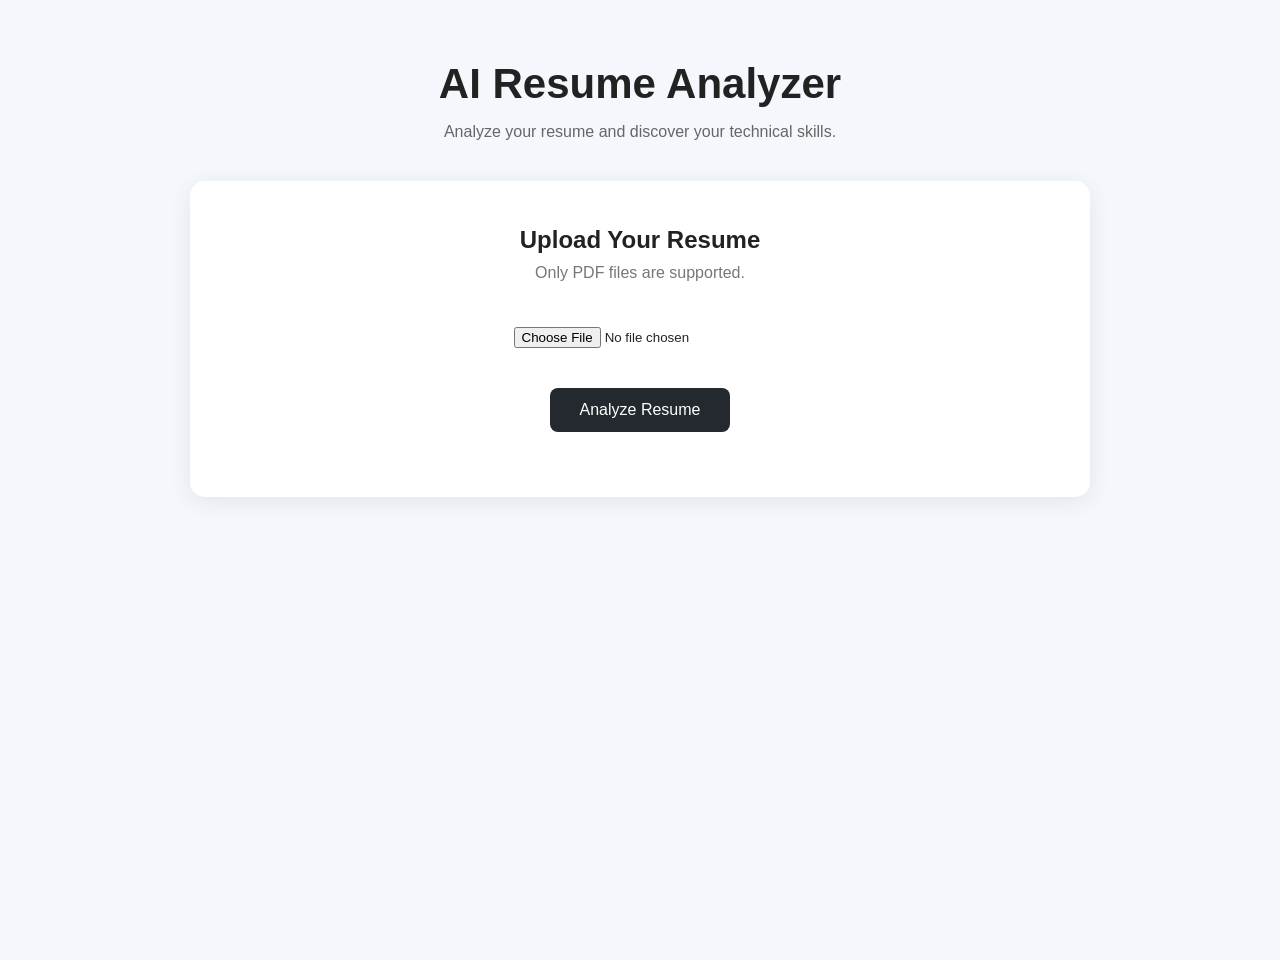
<file: templates/index.html>
<!DOCTYPE html>
<html lang="en">

<head>
    <meta charset="UTF-8">
    <meta name="viewport" content="width=device-width, initial-scale=1.0">

    <title>AI Resume Analyzer</title>

    <link rel="stylesheet" href="/static/style.css">
</head>

<body>

    <div class="container">

        <h1>AI Resume Analyzer</h1>

        <p class="subtitle">
            Analyze your resume and discover your technical skills.
        </p>

        <div class="upload-box">

            <h2>Upload Your Resume</h2>

            <p>Only PDF files are supported.</p>

            <form action="/analyze" method="POST" enctype="multipart/form-data">

                <input
                    type="file"
                    name="resume"
                    accept=".pdf"
                    required
                >

                <button type="submit">
                    Analyze Resume
                </button>

            </form>

        </div>

    </div>

</body>

</html>
</file>
<file: static/style.css>
* {
    box-sizing: border-box;
    margin: 0;
    padding: 0;
}

body {
    font-family: Arial, sans-serif;
    background: #f4f7fb;
    color: #222;
    min-height: 100vh;
}

.container {
    width: 90%;
    max-width: 900px;
    margin: 60px auto;
    text-align: center;
}

h1 {
    font-size: 42px;
    margin-bottom: 15px;
}

.subtitle {
    color: #666;
    margin-bottom: 40px;
}

.upload-box {
    background: white;
    padding: 45px;
    border-radius: 15px;
    box-shadow: 0 5px 25px rgba(0, 0, 0, 0.08);
}

.upload-box h2 {
    margin-bottom: 10px;
}

.upload-box p {
    color: #777;
    margin-bottom: 25px;
}

input[type="file"] {
    margin: 20px;
}

button {
    display: block;
    margin: 20px auto;
    padding: 13px 30px;
    border: none;
    border-radius: 8px;
    background: #24292f;
    color: white;
    font-size: 16px;
    cursor: pointer;
}

button:hover {
    opacity: 0.85;
}

.score-card {
    background: white;
    padding: 35px;
    margin: 30px 0;
    border-radius: 15px;
    box-shadow: 0 5px 25px rgba(0, 0, 0, 0.08);
}

.score {
    font-size: 60px;
    font-weight: bold;
    margin: 20px;
}

.result-section {
    background: white;
    padding: 30px;
    margin: 20px 0;
    border-radius: 15px;
    text-align: left;
}

.skills {
    display: flex;
    flex-wrap: wrap;
    gap: 10px;
    margin-top: 20px;
}

.skill,
.missing {
    padding: 10px 15px;
    border-radius: 20px;
    background: #eef2f7;
}

.back-button {
    display: inline-block;
    margin-top: 20px;
    padding: 12px 25px;
    background: #24292f;
    color: white;
    text-decoration: none;
    border-radius: 8px;
}
</file>
